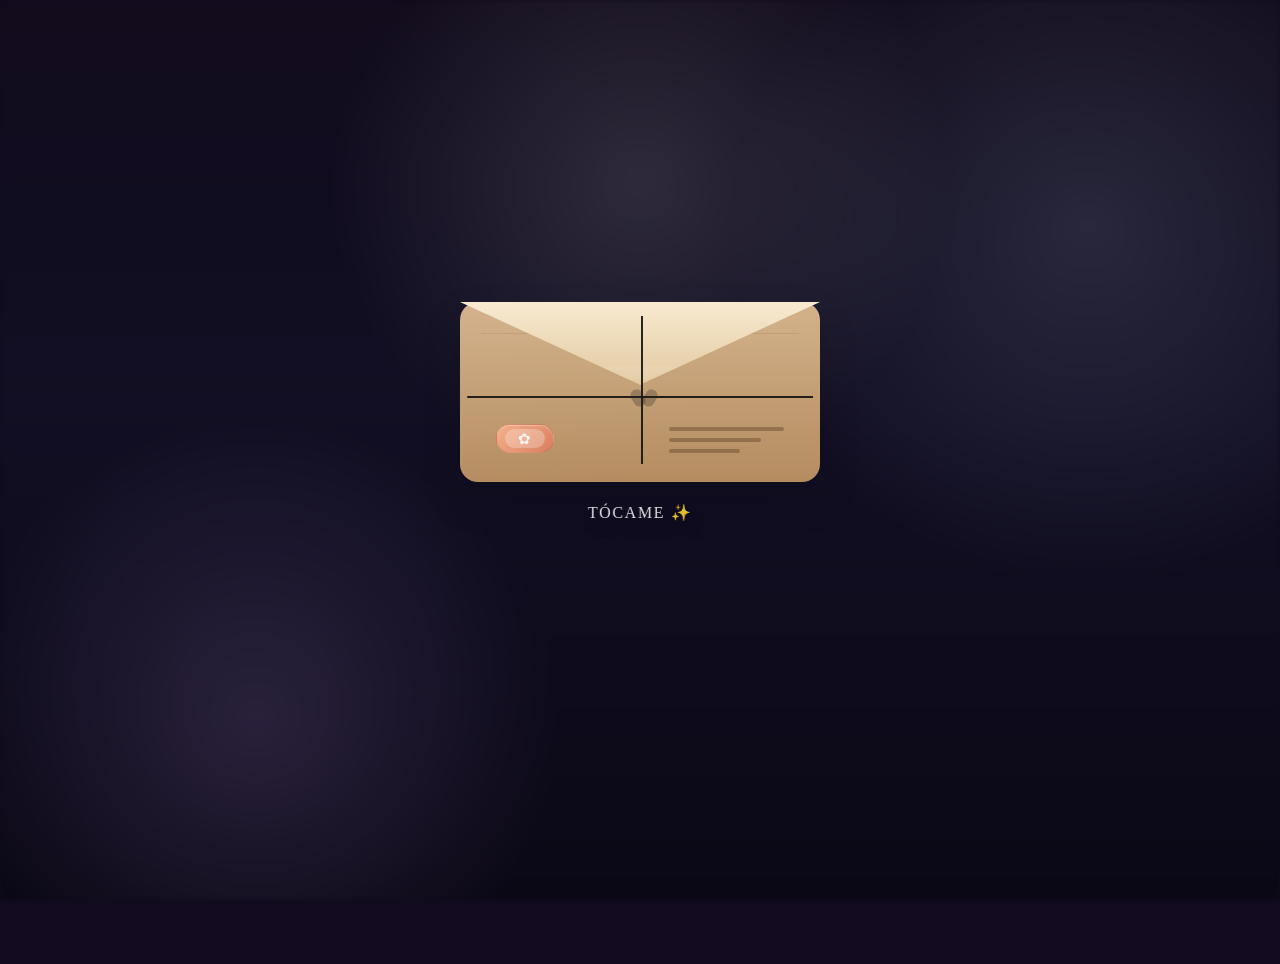
<file: index.html>
<!DOCTYPE html>
<html lang="es">
<head>
  <meta charset="UTF-8">
  <title>Dedicatoria Especial</title>
  <link rel="stylesheet" href="css/reset.css">
  <link rel="stylesheet" href="css/layout.css">
  <link rel="stylesheet" href="css/flowers.css">
  <link rel="stylesheet" href="css/hearts.css">
  <link rel="stylesheet" href="css/message.css">
</head>
<body class="scene">
  <div class="night"></div>

  <div class="audio-controls hidden" aria-hidden="true">
    <button class="play-button" id="playBtn" type="button" aria-label="Reproducir música">🔊</button>
  </div>

  <main class="scene-content">
    <section class="gift-stage">
      <div class="gift-box" id="giftBox" role="button" tabindex="0" aria-label="Tocar carta sorpresa">
        <div class="card-front"></div>
        <div class="card-flap"></div>
        <div class="card-stamp"></div>
        <div class="card-address">
          <span></span>
          <span></span>
          <span></span>
        </div>
        <div class="card-string card-string--horizontal"></div>
        <div class="card-string card-string--vertical"></div>
        <div class="card-bow"></div>
        <span class="gift-label">Tócame ✨</span>
      </div>
    </section>

    <div class="flowers hidden" aria-hidden="true">
      <div class="flower flower--1">
        <div class="flower__leafs flower__leafs--1">
          <div class="flower__leaf flower__leaf--1"></div>
          <div class="flower__leaf flower__leaf--2"></div>
          <div class="flower__leaf flower__leaf--3"></div>
          <div class="flower__leaf flower__leaf--4"></div>
          <div class="flower__white-circle"></div>

          <div class="flower__light flower__light--1"></div>
          <div class="flower__light flower__light--2"></div>
          <div class="flower__light flower__light--3"></div>
          <div class="flower__light flower__light--4"></div>
          <div class="flower__light flower__light--5"></div>
          <div class="flower__light flower__light--6"></div>
          <div class="flower__light flower__light--7"></div>
          <div class="flower__light flower__light--8"></div>
        </div>
        <div class="flower__line">
          <div class="flower__line__leaf flower__line__leaf--1"></div>
          <div class="flower__line__leaf flower__line__leaf--2"></div>
          <div class="flower__line__leaf flower__line__leaf--3"></div>
          <div class="flower__line__leaf flower__line__leaf--4"></div>
          <div class="flower__line__leaf flower__line__leaf--5"></div>
          <div class="flower__line__leaf flower__line__leaf--6"></div>
        </div>
      </div>

      <div class="flower flower--2">
        <div class="flower__leafs flower__leafs--2">
          <div class="flower__leaf flower__leaf--1"></div>
          <div class="flower__leaf flower__leaf--2"></div>
          <div class="flower__leaf flower__leaf--3"></div>
          <div class="flower__leaf flower__leaf--4"></div>
          <div class="flower__white-circle"></div>

          <div class="flower__light flower__light--1"></div>
          <div class="flower__light flower__light--2"></div>
          <div class="flower__light flower__light--3"></div>
          <div class="flower__light flower__light--4"></div>
          <div class="flower__light flower__light--5"></div>
          <div class="flower__light flower__light--6"></div>
          <div class="flower__light flower__light--7"></div>
          <div class="flower__light flower__light--8"></div>
        </div>
        <div class="flower__line">
          <div class="flower__line__leaf flower__line__leaf--1"></div>
          <div class="flower__line__leaf flower__line__leaf--2"></div>
          <div class="flower__line__leaf flower__line__leaf--3"></div>
          <div class="flower__line__leaf flower__line__leaf--4"></div>
        </div>
      </div>

      <div class="flower flower--3">
        <div class="flower__leafs flower__leafs--3">
          <div class="flower__leaf flower__leaf--1"></div>
          <div class="flower__leaf flower__leaf--2"></div>
          <div class="flower__leaf flower__leaf--3"></div>
          <div class="flower__leaf flower__leaf--4"></div>
          <div class="flower__white-circle"></div>

          <div class="flower__light flower__light--1"></div>
          <div class="flower__light flower__light--2"></div>
          <div class="flower__light flower__light--3"></div>
          <div class="flower__light flower__light--4"></div>
          <div class="flower__light flower__light--5"></div>
          <div class="flower__light flower__light--6"></div>
          <div class="flower__light flower__light--7"></div>
          <div class="flower__light flower__light--8"></div>
        </div>
        <div class="flower__line">
          <div class="flower__line__leaf flower__line__leaf--1"></div>
          <div class="flower__line__leaf flower__line__leaf--2"></div>
          <div class="flower__line__leaf flower__line__leaf--3"></div>
          <div class="flower__line__leaf flower__line__leaf--4"></div>
        </div>
      </div>

      <div class="flower flower--4">
        <div class="flower__leafs flower__leafs--3">
          <div class="flower__leaf flower__leaf--1"></div>
          <div class="flower__leaf flower__leaf--2"></div>
          <div class="flower__leaf flower__leaf--3"></div>
          <div class="flower__leaf flower__leaf--4"></div>
          <div class="flower__white-circle"></div>

          <div class="flower__light flower__light--1"></div>
          <div class="flower__light flower__light--2"></div>
          <div class="flower__light flower__light--3"></div>
          <div class="flower__light flower__light--4"></div>
          <div class="flower__light flower__light--5"></div>
          <div class="flower__light flower__light--6"></div>
          <div class="flower__light flower__light--7"></div>
          <div class="flower__light flower__light--8"></div>
        </div>
        <div class="flower__line">
          <div class="flower__line__leaf flower__line__leaf--1"></div>
          <div class="flower__line__leaf flower__line__leaf--2"></div>
          <div class="flower__line__leaf flower__line__leaf--3"></div>
          <div class="flower__line__leaf flower__line__leaf--4"></div>
        </div>
      </div>

      <div class="grow-ans" style="--d:1.2s">
        <div class="flower__g-long">
          <div class="flower__g-long__top"></div>
          <div class="flower__g-long__bottom"></div>
        </div>
      </div>

      <div class="growing-grass">
        <div class="flower__grass flower__grass--1">
          <div class="flower__grass--top"></div>
          <div class="flower__grass--bottom"></div>
          <div class="flower__grass__leaf flower__grass__leaf--1"></div>
          <div class="flower__grass__leaf flower__grass__leaf--2"></div>
          <div class="flower__grass__leaf flower__grass__leaf--3"></div>
          <div class="flower__grass__leaf flower__grass__leaf--4"></div>
          <div class="flower__grass__leaf flower__grass__leaf--5"></div>
          <div class="flower__grass__leaf flower__grass__leaf--6"></div>
          <div class="flower__grass__leaf flower__grass__leaf--7"></div>
          <div class="flower__grass__leaf flower__grass__leaf--8"></div>
          <div class="flower__grass__overlay"></div>
        </div>
      </div>

      <div class="growing-grass">
        <div class="flower__grass flower__grass--2">
          <div class="flower__grass--top"></div>
          <div class="flower__grass--bottom"></div>
          <div class="flower__grass__leaf flower__grass__leaf--1"></div>
          <div class="flower__grass__leaf flower__grass__leaf--2"></div>
          <div class="flower__grass__leaf flower__grass__leaf--3"></div>
          <div class="flower__grass__leaf flower__grass__leaf--4"></div>
          <div class="flower__grass__leaf flower__grass__leaf--5"></div>
          <div class="flower__grass__leaf flower__grass__leaf--6"></div>
          <div class="flower__grass__leaf flower__grass__leaf--7"></div>
          <div class="flower__grass__leaf flower__grass__leaf--8"></div>
          <div class="flower__grass__overlay"></div>
        </div>
      </div>
    </div>

    <div class="bubbles hidden" aria-hidden="true">
      <div class="bubble"><svg class="star" viewBox="0 0 32 32"><title>star22</title><path d="M16 2.5 L20.9 11.4 L30.5 12.7 L23 19.3 L24.8 29.5 L16 24.1 L7.2 29.5 L9 19.3 L1.5 12.7 L11.1 11.4 Z"></path></svg></div>
      <div class="bubble"><svg class="star" viewBox="0 0 32 32"><title>star22</title><path d="M16 2.5 L20.9 11.4 L30.5 12.7 L23 19.3 L24.8 29.5 L16 24.1 L7.2 29.5 L9 19.3 L1.5 12.7 L11.1 11.4 Z"></path></svg></div>
      <div class="bubble"><svg class="star" viewBox="0 0 32 32"><title>star22</title><path d="M16 2.5 L20.9 11.4 L30.5 12.7 L23 19.3 L24.8 29.5 L16 24.1 L7.2 29.5 L9 19.3 L1.5 12.7 L11.1 11.4 Z"></path></svg></div>
      <div class="bubble"><svg class="star" viewBox="0 0 32 32"><title>star22</title><path d="M16 2.5 L20.9 11.4 L30.5 12.7 L23 19.3 L24.8 29.5 L16 24.1 L7.2 29.5 L9 19.3 L1.5 12.7 L11.1 11.4 Z"></path></svg></div>
      <div class="bubble"><svg class="star" viewBox="0 0 32 32"><title>star22</title><path d="M16 2.5 L20.9 11.4 L30.5 12.7 L23 19.3 L24.8 29.5 L16 24.1 L7.2 29.5 L9 19.3 L1.5 12.7 L11.1 11.4 Z"></path></svg></div>
      <div class="bubble"><svg class="star" viewBox="0 0 32 32"><title>star22</title><path d="M16 2.5 L20.9 11.4 L30.5 12.7 L23 19.3 L24.8 29.5 L16 24.1 L7.2 29.5 L9 19.3 L1.5 12.7 L11.1 11.4 Z"></path></svg></div>
      <div class="bubble"><svg class="star" viewBox="0 0 32 32"><title>star22</title><path d="M16 2.5 L20.9 11.4 L30.5 12.7 L23 19.3 L24.8 29.5 L16 24.1 L7.2 29.5 L9 19.3 L1.5 12.7 L11.1 11.4 Z"></path></svg></div>
      <div class="bubble"><svg class="star" viewBox="0 0 32 32"><title>star22</title><path d="M16 2.5 L20.9 11.4 L30.5 12.7 L23 19.3 L24.8 29.5 L16 24.1 L7.2 29.5 L9 19.3 L1.5 12.7 L11.1 11.4 Z"></path></svg></div>
      <div class="bubble"><svg class="star" viewBox="0 0 32 32"><title>star22</title><path d="M16 2.5 L20.9 11.4 L30.5 12.7 L23 19.3 L24.8 29.5 L16 24.1 L7.2 29.5 L9 19.3 L1.5 12.7 L11.1 11.4 Z"></path></svg></div>
      <div class="bubble"><svg class="star" viewBox="0 0 32 32"><title>star22</title><path d="M16 2.5 L20.9 11.4 L30.5 12.7 L23 19.3 L24.8 29.5 L16 24.1 L7.2 29.5 L9 19.3 L1.5 12.7 L11.1 11.4 Z"></path></svg></div>
    </div>
  </main>

  <div class="message-container hidden">
    <div class="message-box">
      <div class="message-text">
        <div id="paragraph1" class="paragraph"></div>
        <div id="paragraph2" class="paragraph"></div>
        <div id="paragraph3" class="paragraph"></div>
        <div id="paragraph4" class="paragraph"></div>
        <div id="paragraph5" class="paragraph"></div>
      </div>
    </div>
  </div>

  <script src="config/config.js"></script>
  <script src="js/flowers.js"></script>
  <script src="js/message.js"></script>
  <script src="js/audio.js"></script>
  <script src="js/animations.js"></script>
  <script src="js/app.js"></script>
</body>
</html>
</file>
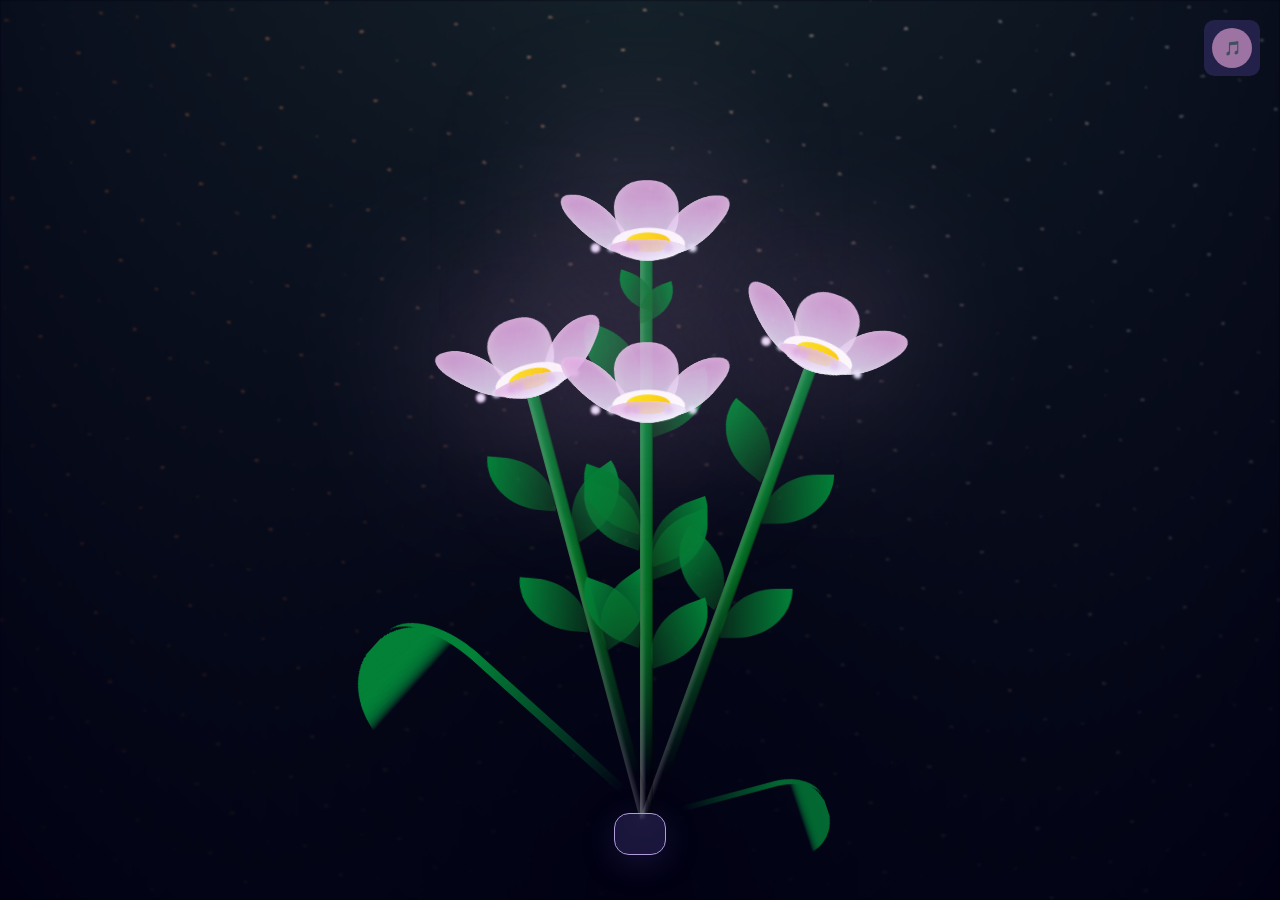
<file: Maestra.html>
<!DOCTYPE html>
<html lang="es">
<head>
  <meta charset="UTF-8">
  <title>Dedicatoria Especial - Flores y Corazones</title>
  <style>
    *,
    *::after,
    *::before {
      padding: 0;
      margin: 0;
      box-sizing: border-box;
    }

    :root {
      --dark-color: #010113;
      --lavender: #E6E6FA;
      --light-purple: #DDA0DD;
      --deep-purple: #483D8B;
    }

    body {
      display: flex;
      align-items: flex-end;
      justify-content: center;
      min-height: 100vh;
      background-color: var(--dark-color);
      overflow: hidden;
      perspective: 1000px;
      font-family: 'Georgia', serif;
    }

    .night {
      position: fixed;
      left: 50%;
      top: 0;
      transform: translateX(-50%);
      width: 100%;
      height: 100%;
      filter: blur(0.1vmin);
      background-image: radial-gradient(
          ellipse at top,
          transparent 0%,
          var(--dark-color)
        ),
        radial-gradient(
          ellipse at bottom,
          var(--dark-color),
          rgba(145, 233, 255, 0.2)
        ),
        repeating-linear-gradient(
          220deg,
          rgb(0, 0, 0) 0px,
          rgb(0, 0, 0) 19px,
          transparent 19px,
          transparent 22px
        ),
        repeating-linear-gradient(
          189deg,
          rgb(0, 0, 0) 0px,
          rgb(0, 0, 0) 19px,
          transparent 19px,
          transparent 22px
        ),
        repeating-linear-gradient(
          148deg,
          rgb(0, 0, 0) 0px,
          rgb(0, 0, 0) 19px,
          transparent 19px,
          transparent 22px
        ),
        linear-gradient(90deg, rgb(255, 94, 0), rgb(240, 240, 240));
    }

    .flowers {
      position: relative;
      transform: scale(0.9);
    }

    .flower {
      position: absolute;
      bottom: 10vmin;
      transform-origin: bottom center;
      z-index: 10;
      --fl-speed: 0.8s;
    }

    .flower--1 {
      animation: moving-flower-1 4s linear infinite;
    }

    .flower--1 .flower__line {
      height: 70vmin;
      animation-delay: 0.3s;
    }

    .flower--1 .flower__line__leaf--1 {
      animation: blooming-leaf-right var(--fl-speed) 1.6s backwards;
    }

    .flower--1 .flower__line__leaf--2 {
      animation: blooming-leaf-right var(--fl-speed) 1.4s backwards;
    }

    .flower--1 .flower__line__leaf--3 {
      animation: blooming-leaf-left var(--fl-speed) 1.2s backwards;
    }

    .flower--1 .flower__line__leaf--4 {
      animation: blooming-leaf-left var(--fl-speed) 1s backwards;
    }

    .flower--1 .flower__line__leaf--5 {
      animation: blooming-leaf-right var(--fl-speed) 1.8s backwards;
    }

    .flower--1 .flower__line__leaf--6 {
      animation: blooming-leaf-left var(--fl-speed) 2s backwards;
    }

    .flower--2 {
      left: 50%;
      transform: rotate(20deg);
      animation: moving-flower-2 4s linear infinite;
    }

    .flower--2 .flower__line {
      height: 60vmin;
      animation-delay: 0.6s;
    }

    .flower--2 .flower__line__leaf--1 {
      animation: blooming-leaf-right var(--fl-speed) 1.9s backwards;
    }

    .flower--2 .flower__line__leaf--2 {
      animation: blooming-leaf-right var(--fl-speed) 1.7s backwards;
    }

    .flower--2 .flower__line__leaf--3 {
      animation: blooming-leaf-left var(--fl-speed) 1.5s backwards;
    }

    .flower--2 .flower__line__leaf--4 {
      animation: blooming-leaf-left var(--fl-speed) 1.3s backwards;
    }

    .flower--3 {
      left: 50%;
      transform: rotate(-15deg);
      animation: moving-flower-3 4s linear infinite;
    }

    .flower--3 .flower__line {
      animation-delay: 0.9s;
    }

    .flower--3 .flower__line__leaf--1 {
      animation: blooming-leaf-right var(--fl-speed) 2.5s backwards;
    }

    .flower--3 .flower__line__leaf--2 {
      animation: blooming-leaf-right var(--fl-speed) 2.3s backwards;
    }

    .flower--3 .flower__line__leaf--3 {
      animation: blooming-leaf-left var(--fl-speed) 2.1s backwards;
    }

    .flower--3 .flower__line__leaf--4 {
      animation: blooming-leaf-left var(--fl-speed) 1.9s backwards;
    }

    .flower--4 {
      animation: moving-flower-1 4s linear infinite;
    }

    .flower--4 .flower__line {
      height: 50vmin;
      animation-delay: 1.2s;
    }

    .flower__leafs {
      position: relative;
      animation: blooming-flower 2s backwards;
    }

    .flower__leafs--1 {
      animation-delay: 1.1s;
    }

    .flower__leafs--2 {
      animation-delay: 1.4s;
    }

    .flower__leafs--3 {
      animation-delay: 1.7s;
    }

    .flower__leafs::after {
      content: "";
      position: absolute;
      left: 0;
      top: 0;
      transform: translate(-50%, -100%);
      width: 8vmin;
      height: 8vmin;
      background-color: var(--light-purple);
      filter: blur(10vmin);
    }

    .flower__leaf {
      position: absolute;
      bottom: 0;
      left: 50%;
      width: 8vmin;
      height: 11vmin;
      border-radius: 51% 49% 47% 53%/44% 45% 55% 69%;
      background-color: var(--lavender);
      background-image: linear-gradient(to top, var(--lavender), var(--light-purple));
      transform-origin: bottom center;
      opacity: 0.9;
      box-shadow: inset 0 0 2vmin rgba(255, 255, 255, 0.5);
    }

    .flower__leaf--1 {
      transform: translate(-10%, 1%) rotateY(40deg) rotateX(-50deg);
    }

    .flower__leaf--2 {
      transform: translate(-50%, -4%) rotateX(40deg);
    }

    .flower__leaf--3 {
      transform: translate(-90%, 0%) rotateY(45deg) rotateX(50deg);
    }

    .flower__leaf--4 {
      width: 8vmin;
      height: 8vmin;
      transform-origin: bottom left;
      border-radius: 4vmin 10vmin 4vmin 4vmin;
      transform: translate(0%, 18%) rotateX(70deg) rotate(-43deg);
      background-image: linear-gradient(to top, var(--lavender), var(--light-purple));
      z-index: 1;
      opacity: 0.8;
    }

    .flower__white-circle {
      position: absolute;
      left: -3.5vmin;
      top: -3vmin;
      width: 9vmin;
      height: 4vmin;
      border-radius: 50%;
      background-color: #fff;
    }

    .flower__white-circle::after {
      content: "";
      position: absolute;
      left: 50%;
      top: 45%;
      transform: translate(-50%, -50%);
      width: 60%;
      height: 60%;
      border-radius: inherit;
      background-image: linear-gradient(90deg, rgb(255, 235, 18), rgb(255, 206, 0));
    }

    .flower__line {
      height: 55vmin;
      width: 1.5vmin;
      background-image: linear-gradient(
          to left,
          rgba(0, 0, 0, 0.2),
          transparent,
          rgba(255, 255, 255, 0.2)
        ),
        linear-gradient(to top, transparent 10%, #056d24, #028137);
      box-shadow: inset 0 0 2px rgba(0, 0, 0, 0.5);
      animation: grow-flower-tree 4s backwards;
    }

    .flower__line__leaf {
      --w: 7vmin;
      --h: calc(var(--w) + 2vmin);
      position: absolute;
      top: 20%;
      left: 90%;
      width: var(--w);
      height: var(--h);
      border-top-right-radius: var(--h);
      border-bottom-left-radius: var(--h);
      background-image: linear-gradient(to top, rgba(12, 94, 32, 0.4), #028137);
    }

    .flower__line__leaf--1 {
      transform: rotate(70deg) rotateY(30deg);
    }

    .flower__line__leaf--2 {
      top: 45%;
      transform: rotate(70deg) rotateY(30deg);
    }

    .flower__line__leaf--3,
    .flower__line__leaf--4,
    .flower__line__leaf--6 {
      border-top-right-radius: 0;
      border-bottom-left-radius: 0;
      border-top-left-radius: var(--h);
      border-bottom-right-radius: var(--h);
      left: -460%;
      top: 12%;
      transform: rotate(-70deg) rotateY(30deg);
    }

    .flower__line__leaf--4 {
      top: 40%;
    }

    .flower__line__leaf--5 {
      top: 0;
      transform-origin: left;
      transform: rotate(70deg) rotateY(30deg) scale(0.6);
    }

    .flower__line__leaf--6 {
      top: -2%;
      left: -450%;
      transform-origin: right;
      transform: rotate(-70deg) rotateY(30deg) scale(0.6);
    }

    .flower__light {
      position: absolute;
      bottom: 0vmin;
      width: 1vmin;
      height: 1vmin;
      background-color: var(--light-purple);
      border-radius: 50%;
      filter: blur(0.2vmin);
      animation: light-ans 4s linear infinite backwards;
    }

    .flower__light:nth-child(odd) {
      background-color: var(--lavender);
    }

    .flower__light--1 {
      left: -2vmin;
      animation-delay: 1s;
    }

    .flower__light--2 {
      left: 3vmin;
      animation-delay: 0.5s;
    }

    .flower__light--3 {
      left: -6vmin;
      animation-delay: 0.3s;
    }

    .flower__light--4 {
      left: 6vmin;
      animation-delay: 0.9s;
    }

    .flower__light--5 {
      left: -1vmin;
      animation-delay: 1.5s;
    }

    .flower__light--6 {
      left: -4vmin;
      animation-delay: 3s;
    }

    .flower__light--7 {
      left: 3vmin;
      animation-delay: 2s;
    }

    .flower__light--8 {
      left: -6vmin;
      animation-delay: 3.5s;
    }

    .flower__grass {
      --c: #028137;
      --line-w: 1.5vmin;
      position: absolute;
      bottom: 12vmin;
      left: -7vmin;
      display: flex;
      flex-direction: column;
      align-items: flex-end;
      z-index: 20;
      transform-origin: bottom center;
      transform: rotate(-48deg) rotateY(40deg);
    }

    .flower__grass--1 {
      animation: moving-grass 2s linear infinite;
    }

    .flower__grass--2 {
      left: 2vmin;
      bottom: 10vmin;
      transform: scale(0.5) rotate(75deg) rotateX(10deg) rotateY(-200deg);
      opacity: 0.8;
      z-index: 0;
      animation: moving-grass--2 1.5s linear infinite;
    }

    .flower__grass--top {
      width: 7vmin;
      height: 10vmin;
      border-top-right-radius: 100%;
      border-right: var(--line-w) solid var(--c);
      transform-origin: bottom center;
      transform: rotate(-2deg);
    }

    .flower__grass--bottom {
      margin-top: -2px;
      width: var(--line-w);
      height: 25vmin;
      background-image: linear-gradient(to top, transparent, var(--c));
    }

    .flower__grass__leaf {
      --size: 10vmin;
      position: absolute;
      width: calc(var(--size) * 2.1);
      height: var(--size);
      border-top-left-radius: var(--size);
      border-top-right-radius: var(--size);
      background-image: linear-gradient(
        to top,
        transparent,
        transparent 30%,
        var(--c)
      );
      z-index: 100;
    }

    .grow-ans {
      animation: grow-ans 2s var(--d) backwards;
    }

    .growing-grass {
      animation: growing-grass-ans 1s 2s backwards;
    }

    .long-g {
      position: absolute;
      bottom: 25vmin;
      left: -42vmin;
      transform-origin: bottom left;
    }

    .long-g .leaf {
      --w: 15vmin;
      --h: 40vmin;
      --c: #1aaa15;
      position: absolute;
      bottom: 0;
      width: var(--w);
      height: var(--h);
      border-top-left-radius: 100%;
      border-left: 2vmin solid var(--c);
      mask-image: linear-gradient(
        to top,
        transparent 20%,
        var(--dark-color)
      );
      transform-origin: bottom center;
    }

    .bubbles {
      position: absolute;
      top: 0;
      left: 0;
      height: 100%;
      width: 100%;
      pointer-events: none;
    }

    .bubble {
      position: absolute;
      z-index: 200;
      border-radius: 50%;
    }

    .bubble:nth-child(1) {
      top: 8%;
      left: 60%;
      height: 11vmin;
      width: 11vmin;
      animation: love-burst 3s infinite 0s;
      box-shadow: inset 0 0 0 5.5vmin transparent;
      transform: translate(0, 0.05em) scale(0);
      transform-origin: center bottom;
    }

    .bubble:nth-child(2) {
      top: 83%;
      left: 14%;
      height: 20vmin;
      width: 20vmin;
      animation: love-burst 3s infinite 0.15s;
      box-shadow: inset 0 0 0 10vmin transparent;
      transform: translate(0, 0.75em) scale(0);
      transform-origin: center bottom;
    }

    .bubble:nth-child(3) {
      top: 25%;
      left: 49%;
      height: 4vmin;
      width: 4vmin;
      animation: love-burst 3s infinite 0.3s;
      box-shadow: inset 0 0 0 2vmin transparent;
      transform: translate(0, 0.5em) scale(0);
      transform-origin: center bottom;
    }

    .bubble:nth-child(4) {
      top: 63%;
      left: 93%;
      height: 3vmin;
      width: 3vmin;
      animation: love-burst 3s infinite 0.45s;
      box-shadow: inset 0 0 0 1.5vmin transparent;
      transform: translate(0, 0.35em) scale(0);
      transform-origin: center bottom;
    }

    .bubble:nth-child(5) {
      top: 7%;
      left: 56%;
      height: 18vmin;
      width: 18vmin;
      animation: love-burst 3s infinite 0.6s;
      box-shadow: inset 0 0 0 9vmin transparent;
      transform: translate(0, 0.3em) scale(0);
      transform-origin: center bottom;
    }

    .bubble:nth-child(6) {
      top: 10%;
      left: 68%;
      height: 5vmin;
      width: 5vmin;
      animation: love-burst 3s infinite 0.75s;
      box-shadow: inset 0 0 0 2.5vmin transparent;
      transform: translate(0, 1.1em) scale(0);
      transform-origin: center bottom;
    }

    .bubble:nth-child(7) {
      top: 68%;
      left: 1%;
      height: 5vmin;
      width: 5vmin;
      animation: love-burst 3s infinite 0.9s;
      box-shadow: inset 0 0 0 2.5vmin transparent;
      transform: translate(0, 0.15em) scale(0);
      transform-origin: center bottom;
    }

    .bubble:nth-child(8) {
      top: 61%;
      left: 51%;
      height: 11vmin;
      width: 11vmin;
      animation: love-burst 3s infinite 1.05s;
      box-shadow: inset 0 0 0 5.5vmin transparent;
      transform: translate(0, 1.05em) scale(0);
      transform-origin: center bottom;
    }

    .bubble:nth-child(9) {
      top: 24%;
      left: 45%;
      height: 11vmin;
      width: 11vmin;
      animation: love-burst 3s infinite 1.2s;
      box-shadow: inset 0 0 0 5.5vmin transparent;
      transform: translate(0, 1em) scale(0);
      transform-origin: center bottom;
    }

    .bubble:nth-child(10) {
      top: 13%;
      left: 10%;
      height: 19vmin;
      width: 19vmin;
      animation: love-burst 3s infinite 1.35s;
      box-shadow: inset 0 0 0 9.5vmin transparent;
      transform: translate(0, 1em) scale(0);
      transform-origin: center bottom;
    }

    .heart {
      fill: transparent;
      opacity: 0;
    }

    .bubble:nth-child(1) .heart {
      animation: love 3s forwards infinite 0s;
      transform: scale(0.5) rotate(-4deg);
    }

    .bubble:nth-child(2) .heart {
      animation: love 3s forwards infinite 0.15s;
      transform: scale(0.5) rotate(22deg);
    }

    .bubble:nth-child(3) .heart {
      animation: love 3s forwards infinite 0.3s;
      transform: scale(0.5) rotate(-5deg);
    }

    .bubble:nth-child(4) .heart {
      animation: love 3s forwards infinite 0.45s;
      transform: scale(0.5) rotate(50deg);
    }

    .bubble:nth-child(5) .heart {
      animation: love 3s forwards infinite 0.6s;
      transform: scale(0.5) rotate(-29deg);
    }

    .bubble:nth-child(6) .heart {
      animation: love 3s forwards infinite 0.75s;
      transform: scale(0.5) rotate(35deg);
    }

    .bubble:nth-child(7) .heart {
      animation: love 3s forwards infinite 0.9s;
      transform: scale(0.5) rotate(-5deg);
    }

    .bubble:nth-child(8) .heart {
      animation: love 3s forwards infinite 1.05s;
      transform: scale(0.5) rotate(40deg);
    }

    .bubble:nth-child(9) .heart {
      animation: love 3s forwards infinite 1.2s;
      transform: scale(0.5) rotate(-35deg);
    }

    .bubble:nth-child(10) .heart {
      animation: love 3s forwards infinite 1.35s;
      transform: scale(0.5) rotate(28deg);
    }

    /* Mensaje personalizado */
    .message-container {
      position: fixed;
      bottom: 5vh;
      left: 50%;
      transform: translateX(-50%);
      max-width: 80vw;
      z-index: 1000;
      opacity: 0;
      animation: fadeInContainer 1s 8s forwards;
    }

    .message-box {
      background: rgba(72, 61, 139, 0.35);
      border: 1px solid #B19CD9;
      border-radius: 15px;
      padding: 20px 25px;
      box-shadow: 0 8px 32px rgba(72, 61, 139, 0.3);
      backdrop-filter: blur(10px);
    }

    .message-text {
      color: #F8F1FF;
      font-size: 1.1rem;
      line-height: 1.6;
      text-align: center;
      text-shadow: 0 2px 4px rgba(0, 0, 0, 0.5);
    }

    .paragraph {
      transition: opacity 0.5s ease;
      margin-bottom: 0;
    }

    .typewriter {
      overflow: hidden;
      white-space: nowrap;
      animation: typing 0s steps(0) forwards;
    }

    .highlight {
      color: #DDA0DD;
      font-weight: bold;
      text-shadow: 0 0 10px rgba(221, 160, 221, 0.5);
    }

    .audio-controls {
      position: fixed;
      top: 20px;
      right: 20px;
      z-index: 1001;
      background: rgba(72, 61, 139, 0.6);
      border-radius: 10px;
      padding: 8px;
      backdrop-filter: blur(10px);
      opacity: 0.7;
      transition: opacity 0.3s ease;
    }

    .audio-controls:hover {
      opacity: 1;
    }

    .play-button {
      background: var(--light-purple);
      border: none;
      border-radius: 50%;
      width: 40px;
      height: 40px;
      color: white;
      font-size: 14px;
      cursor: pointer;
      transition: all 0.3s ease;
    }

    .play-button:hover {
      background: var(--lavender);
      transform: scale(1.1);
    }

    /* Animaciones */
    @keyframes fadeInContainer {
      0% {
        opacity: 0;
        transform: translateX(-50%) translateY(30px);
      }
      100% {
        opacity: 1;
        transform: translateX(-50%) translateY(0);
      }
    }

    @keyframes typing {
      from {
        width: 0;
      }
      to {
        width: 100%;
      }
    }

    @keyframes blink {
      0%, 50% {
        border-color: transparent;
      }
      51%, 100% {
        border-color: #DDA0DD;
      }
    }

    @keyframes moving-flower-1 {
      0%, 100% { transform: rotate(2deg); }
      50% { transform: rotate(-2deg); }
    }

    @keyframes moving-flower-2 {
      0%, 100% { transform: rotate(18deg); }
      50% { transform: rotate(14deg); }
    }

    @keyframes moving-flower-3 {
      0%, 100% { transform: rotate(-18deg); }
      50% { transform: rotate(-20deg) rotateY(-10deg); }
    }

    @keyframes blooming-leaf-right {
      0% {
        transform-origin: left;
        transform: rotate(70deg) rotateY(30deg) scale(0);
      }
    }

    @keyframes blooming-leaf-left {
      0% {
        transform-origin: right;
        transform: rotate(-70deg) rotateY(30deg) scale(0);
      }
    }

    @keyframes grow-flower-tree {
      0% {
        height: 0;
        border-radius: 1vmin;
      }
    }

    @keyframes blooming-flower {
      0% { transform: scale(0); }
    }

    @keyframes moving-grass {
      0%, 100% { transform: rotate(-48deg) rotateY(40deg); }
      50% { transform: rotate(-50deg) rotateY(40deg); }
    }

    @keyframes moving-grass--2 {
      0%, 100% { transform: scale(0.5) rotate(75deg) rotateX(10deg) rotateY(-200deg); }
      50% { transform: scale(0.5) rotate(79deg) rotateX(10deg) rotateY(-200deg); }
    }

    @keyframes growing-grass-ans {
      0% { transform: scale(0); }
    }

    @keyframes grow-ans {
      0% {
        transform: scale(0);
        opacity: 0;
      }
    }

    @keyframes light-ans {
      0% {
        opacity: 0;
        transform: translateY(0vmin);
      }
      25% {
        opacity: 1;
        transform: translateY(-5vmin) translateX(-2vmin);
      }
      50% {
        opacity: 1;
        transform: translateY(-15vmin) translateX(2vmin);
        filter: blur(0.2vmin);
      }
      75% {
        transform: translateY(-20vmin) translateX(-2vmin);
        filter: blur(0.2vmin);
      }
      100% {
        transform: translateY(-30vmin);
        opacity: 0;
        filter: blur(1vmin);
      }
    }

    @keyframes love-burst {
      50%, 100% {
        box-shadow: inset 0 0 0 0 rgb(221, 160, 221);
        transform: translate(0, 0) scale(1);
      }
    }

    @keyframes love {
      50% {
        fill: rgb(221, 160, 221);
        opacity: 1;
      }
    }

    .container * {
      animation-play-state: paused !important;
    }
  </style>
</head>
<body class="container">
  <div class="night"></div>
  
  <div class="audio-controls">
    <button class="play-button" onclick="toggleMusic()" id="playBtn">🎵</button>
    <audio id="backgroundMusic" loop autoplay>
      <source src="videoplayback.m4a" type="audio/mp4">
      Tu navegador no soporta el elemento de audio.
    </audio>
  </div>

  <div class="flowers">
    <div class="flower flower--1">
      <div class="flower__leafs flower__leafs--1">
        <div class="flower__leaf flower__leaf--1"></div>
        <div class="flower__leaf flower__leaf--2"></div>
        <div class="flower__leaf flower__leaf--3"></div>
        <div class="flower__leaf flower__leaf--4"></div>
        <div class="flower__white-circle"></div>

        <div class="flower__light flower__light--1"></div>
        <div class="flower__light flower__light--2"></div>
        <div class="flower__light flower__light--3"></div>
        <div class="flower__light flower__light--4"></div>
        <div class="flower__light flower__light--5"></div>
        <div class="flower__light flower__light--6"></div>
        <div class="flower__light flower__light--7"></div>
        <div class="flower__light flower__light--8"></div>
      </div>
      <div class="flower__line">
        <div class="flower__line__leaf flower__line__leaf--1"></div>
        <div class="flower__line__leaf flower__line__leaf--2"></div>
        <div class="flower__line__leaf flower__line__leaf--3"></div>
        <div class="flower__line__leaf flower__line__leaf--4"></div>
        <div class="flower__line__leaf flower__line__leaf--5"></div>
        <div class="flower__line__leaf flower__line__leaf--6"></div>
      </div>
    </div>

    <div class="flower flower--2">
      <div class="flower__leafs flower__leafs--2">
        <div class="flower__leaf flower__leaf--1"></div>
        <div class="flower__leaf flower__leaf--2"></div>
        <div class="flower__leaf flower__leaf--3"></div>
        <div class="flower__leaf flower__leaf--4"></div>
        <div class="flower__white-circle"></div>

        <div class="flower__light flower__light--1"></div>
        <div class="flower__light flower__light--2"></div>
        <div class="flower__light flower__light--3"></div>
        <div class="flower__light flower__light--4"></div>
        <div class="flower__light flower__light--5"></div>
        <div class="flower__light flower__light--6"></div>
        <div class="flower__light flower__light--7"></div>
        <div class="flower__light flower__light--8"></div>
      </div>
      <div class="flower__line">
        <div class="flower__line__leaf flower__line__leaf--1"></div>
        <div class="flower__line__leaf flower__line__leaf--2"></div>
        <div class="flower__line__leaf flower__line__leaf--3"></div>
        <div class="flower__line__leaf flower__line__leaf--4"></div>
      </div>
    </div>

    <div class="flower flower--3">
      <div class="flower__leafs flower__leafs--3">
        <div class="flower__leaf flower__leaf--1"></div>
        <div class="flower__leaf flower__leaf--2"></div>
        <div class="flower__leaf flower__leaf--3"></div>
        <div class="flower__leaf flower__leaf--4"></div>
        <div class="flower__white-circle"></div>

        <div class="flower__light flower__light--1"></div>
        <div class="flower__light flower__light--2"></div>
        <div class="flower__light flower__light--3"></div>
        <div class="flower__light flower__light--4"></div>
        <div class="flower__light flower__light--5"></div>
        <div class="flower__light flower__light--6"></div>
        <div class="flower__light flower__light--7"></div>
        <div class="flower__light flower__light--8"></div>
      </div>
      <div class="flower__line">
        <div class="flower__line__leaf flower__line__leaf--1"></div>
        <div class="flower__line__leaf flower__line__leaf--2"></div>
        <div class="flower__line__leaf flower__line__leaf--3"></div>
        <div class="flower__line__leaf flower__line__leaf--4"></div>
      </div>
    </div>

    <div class="flower flower--4">
      <div class="flower__leafs flower__leafs--3">
        <div class="flower__leaf flower__leaf--1"></div>
        <div class="flower__leaf flower__leaf--2"></div>
        <div class="flower__leaf flower__leaf--3"></div>
        <div class="flower__leaf flower__leaf--4"></div>
        <div class="flower__white-circle"></div>

        <div class="flower__light flower__light--1"></div>
        <div class="flower__light flower__light--2"></div>
        <div class="flower__light flower__light--3"></div>
        <div class="flower__light flower__light--4"></div>
        <div class="flower__light flower__light--5"></div>
        <div class="flower__light flower__light--6"></div>
        <div class="flower__light flower__light--7"></div>
        <div class="flower__light flower__light--8"></div>
      </div>
      <div class="flower__line">
        <div class="flower__line__leaf flower__line__leaf--1"></div>
        <div class="flower__line__leaf flower__line__leaf--2"></div>
        <div class="flower__line__leaf flower__line__leaf--3"></div>
        <div class="flower__line__leaf flower__line__leaf--4"></div>
      </div>
    </div>

    <div class="grow-ans" style="--d:1.2s">
      <div class="flower__g-long">
        <div class="flower__g-long__top"></div>
        <div class="flower__g-long__bottom"></div>
      </div>
    </div>

    <div class="growing-grass">
      <div class="flower__grass flower__grass--1">
        <div class="flower__grass--top"></div>
        <div class="flower__grass--bottom"></div>
        <div class="flower__grass__leaf flower__grass__leaf--1"></div>
        <div class="flower__grass__leaf flower__grass__leaf--2"></div>
        <div class="flower__grass__leaf flower__grass__leaf--3"></div>
        <div class="flower__grass__leaf flower__grass__leaf--4"></div>
        <div class="flower__grass__leaf flower__grass__leaf--5"></div>
        <div class="flower__grass__leaf flower__grass__leaf--6"></div>
        <div class="flower__grass__leaf flower__grass__leaf--7"></div>
        <div class="flower__grass__leaf flower__grass__leaf--8"></div>
        <div class="flower__grass__overlay"></div>
      </div>
    </div>

    <div class="growing-grass">
      <div class="flower__grass flower__grass--2">
        <div class="flower__grass--top"></div>
        <div class="flower__grass--bottom"></div>
        <div class="flower__grass__leaf flower__grass__leaf--1"></div>
        <div class="flower__grass__leaf flower__grass__leaf--2"></div>
        <div class="flower__grass__leaf flower__grass__leaf--3"></div>
        <div class="flower__grass__leaf flower__grass__leaf--4"></div>
        <div class="flower__grass__leaf flower__grass__leaf--5"></div>
        <div class="flower__grass__leaf flower__grass__leaf--6"></div>
        <div class="flower__grass__leaf flower__grass__leaf--7"></div>
        <div class="flower__grass__leaf flower__grass__leaf--8"></div>
        <div class="flower__grass__overlay"></div>
      </div>
    </div>
  </div>

  <div class="bubbles">
    <div class="bubble">
      <svg class="heart" viewBox="0 0 32 32">
        <title>heart22</title>
        <path d="M23.6 2c-3.363 0-6.258 2.736-7.599 5.594-1.342-2.858-4.237-5.594-7.601-5.594-4.637 0-8.4 3.764-8.4 8.401 0 9.433 9.516 11.906 16.001 21.232 6.13-9.268 15.999-12.1 15.999-21.232 0-4.637-3.763-8.401-8.4-8.401z"></path>
      </svg>
    </div>
    <div class="bubble">
      <svg class="heart" viewBox="0 0 32 32">
        <title>heart22</title>
        <path d="M23.6 2c-3.363 0-6.258 2.736-7.599 5.594-1.342-2.858-4.237-5.594-7.601-5.594-4.637 0-8.4 3.764-8.4 8.401 0 9.433 9.516 11.906 16.001 21.232 6.13-9.268 15.999-12.1 15.999-21.232 0-4.637-3.763-8.401-8.4-8.401z"></path>
      </svg>
    </div>
    <div class="bubble">
      <svg class="heart" viewBox="0 0 32 32">
        <title>heart22</title>
        <path d="M23.6 2c-3.363 0-6.258 2.736-7.599 5.594-1.342-2.858-4.237-5.594-7.601-5.594-4.637 0-8.4 3.764-8.4 8.401 0 9.433 9.516 11.906 16.001 21.232 6.13-9.268 15.999-12.1 15.999-21.232 0-4.637-3.763-8.401-8.4-8.401z"></path>
      </svg>
    </div>
    <div class="bubble">
      <svg class="heart" viewBox="0 0 32 32">
        <title>heart22</title>
        <path d="M23.6 2c-3.363 0-6.258 2.736-7.599 5.594-1.342-2.858-4.237-5.594-7.601-5.594-4.637 0-8.4 3.764-8.4 8.401 0 9.433 9.516 11.906 16.001 21.232 6.13-9.268 15.999-12.1 15.999-21.232 0-4.637-3.763-8.401-8.4-8.401z"></path>
      </svg>
    </div>
    <div class="bubble">
      <svg class="heart" viewBox="0 0 32 32">
        <title>heart22</title>
        <path d="M23.6 2c-3.363 0-6.258 2.736-7.599 5.594-1.342-2.858-4.237-5.594-7.601-5.594-4.637 0-8.4 3.764-8.4 8.401 0 9.433 9.516 11.906 16.001 21.232 6.13-9.268 15.999-12.1 15.999-21.232 0-4.637-3.763-8.401-8.4-8.401z"></path>
      </svg>
    </div>
    <div class="bubble">
      <svg class="heart" viewBox="0 0 32 32">
        <title>heart22</title>
        <path d="M23.6 2c-3.363 0-6.258 2.736-7.599 5.594-1.342-2.858-4.237-5.594-7.601-5.594-4.637 0-8.4 3.764-8.4 8.401 0 9.433 9.516 11.906 16.001 21.232 6.13-9.268 15.999-12.1 15.999-21.232 0-4.637-3.763-8.401-8.4-8.401z"></path>
      </svg>
    </div>
    <div class="bubble">
      <svg class="heart" viewBox="0 0 32 32">
        <title>heart22</title>
        <path d="M23.6 2c-3.363 0-6.258 2.736-7.599 5.594-1.342-2.858-4.237-5.594-7.601-5.594-4.637 0-8.4 3.764-8.4 8.401 0 9.433 9.516 11.906 16.001 21.232 6.13-9.268 15.999-12.1 15.999-21.232 0-4.637-3.763-8.401-8.4-8.401z"></path>
      </svg>
    </div>
    <div class="bubble">
      <svg class="heart" viewBox="0 0 32 32">
        <title>heart22</title>
        <path d="M23.6 2c-3.363 0-6.258 2.736-7.599 5.594-1.342-2.858-4.237-5.594-7.601-5.594-4.637 0-8.4 3.764-8.4 8.401 0 9.433 9.516 11.906 16.001 21.232 6.13-9.268 15.999-12.1 15.999-21.232 0-4.637-3.763-8.401-8.4-8.401z"></path>
      </svg>
    </div>
    <div class="bubble">
      <svg class="heart" viewBox="0 0 32 32">
        <title>heart22</title>
        <path d="M23.6 2c-3.363 0-6.258 2.736-7.599 5.594-1.342-2.858-4.237-5.594-7.601-5.594-4.637 0-8.4 3.764-8.4 8.401 0 9.433 9.516 11.906 16.001 21.232 6.13-9.268 15.999-12.1 15.999-21.232 0-4.637-3.763-8.401-8.4-8.401z"></path>
      </svg>
    </div>
    <div class="bubble">
      <svg class="heart" viewBox="0 0 32 32">
        <title>heart22</title>
        <path d="M23.6 2c-3.363 0-6.258 2.736-7.599 5.594-1.342-2.858-4.237-5.594-7.601-5.594-4.637 0-8.4 3.764-8.4 8.401 0 9.433 9.516 11.906 16.001 21.232 6.13-9.268 15.999-12.1 15.999-21.232 0-4.637-3.763-8.401-8.4-8.401z"></path>
      </svg>
    </div>
  </div>

  <div class="message-container">
    <div class="message-box">
      <div class="message-text">
        <div id="paragraph1" class="paragraph" style="opacity: 0;"></div>
        <div id="paragraph2" class="paragraph" style="opacity: 0;"></div>
        <div id="paragraph3" class="paragraph" style="opacity: 0;"></div>
        <div id="paragraph4" class="paragraph" style="opacity: 0;"></div>
        <div id="paragraph5" class="paragraph" style="opacity: 0;"></div>
      </div>
    </div>
  </div>

  <script>
    let musicPlaying = false;
    
    // Textos de los párrafos
    const paragraphs = [
      'A veces las palabras se quedan cortas… Pero hay presencias que no necesitan hablar fuerte para sentirse profundas.',
      'Tú, con tu forma de enseñar, con tu <span class="highlight">luz</span> serena y esa energía que se nota aún en lo cotidiano… Me has hecho admirarte sin pedirlo.',
      'No sé si lo has notado, pero desde hace un tiempo, cuando hablas… todo lo demás se silencia.',
      'Hoy solo quería dedicarte este pequeño espacio, como si estuviéramos viajando juntos en una caravana entre planetas, mientras la música flota y mi admiración por ti crece en silencio.',
      'Feliz día, <span class="highlight">del maestro</span>. Porque más allá de las clases, también <span class="highlight">inspiras</span>… y eso es algo que no todos logran.'
    ];

    // Función para efecto typewriter
    function typeWriter(element, text, speed = 50) {
      return new Promise((resolve) => {
        let i = 0;
        let isTag = false;
        let currentTag = '';
        
        function type() {
          if (i < text.length) {
            let char = text.charAt(i);
            
            if (char === '<') {
              isTag = true;
              currentTag = char;
            } else if (char === '>') {
              isTag = false;
              currentTag += char;
              element.innerHTML += currentTag;
              currentTag = '';
            } else if (isTag) {
              currentTag += char;
            } else {
              element.innerHTML += char;
            }
            
            i++;
            setTimeout(type, isTag ? 0 : speed);
          } else {
            resolve();
          }
        }
        type();
      });
    }

    // Función para mostrar párrafos uno por uno
    async function showParagraphs() {
      for (let i = 0; i < paragraphs.length; i++) {
        const element = document.getElementById(`paragraph${i + 1}`);
        element.style.opacity = '1';
        element.style.marginBottom = '1.5rem';
        
        await typeWriter(element, paragraphs[i], 30);
        
        // Pausa entre párrafos
        await new Promise(resolve => setTimeout(resolve, 1000));
      }
    }

    // Función para reproducir música automáticamente
    async function autoPlayMusic() {
      const audio = document.getElementById('backgroundMusic');
      const playBtn = document.getElementById('playBtn');
      
      // Establecer volumen al 20% (entre 15% y 25% como solicitado)
      audio.volume = 0.2;
      
      try {
        await audio.play();
        musicPlaying = true;
        playBtn.textContent = '🔊';
      } catch (error) {
        console.log('Autoplay bloqueado, usa el botón para reproducir');
        playBtn.textContent = '▶';
      }
    }

    async function toggleMusic() {
      const audio = document.getElementById('backgroundMusic');
      const playBtn = document.getElementById('playBtn');
      
      if (!musicPlaying) {
        try {
          // Mantener el volumen al 20% al reanudar
          audio.volume = 0.2;
          await audio.play();
          musicPlaying = true;
          playBtn.textContent = '🔊';
        } catch (error) {
          console.log('Error al reproducir audio:', error);
          alert('Error al reproducir la música. Asegúrate de que el archivo videoplayback.m4a esté en la misma carpeta.');
        }
      } else {
        audio.pause();
        musicPlaying = false;
        playBtn.textContent = '🔇';
      }
    }

    // Inicialización cuando carga la página
    onload = () => {
      document.body.classList.remove("container");
      
      // Intentar reproducir música automáticamente después de 500ms
      setTimeout(autoPlayMusic, 500);
      
      // Iniciar el texto después de que las flores hayan crecido (8 segundos)
      setTimeout(showParagraphs, 8000);
    };
  </script>
</body>
</html>
</file>
<file: css/layout.css>
body {
  min-height: 100vh;
  margin: 0;
  background-color: var(--dark-color);
  color: #f9f6ff;
  font-family: 'Georgia', serif;
  overflow: hidden;
}

.scene {
  min-height: 100vh;
  display: grid;
  place-items: center;
  position: relative;
  padding: 2rem;
}

.scene-content {
  position: relative;
  width: min(100vw, 1080px);
  max-width: 100%;
  min-height: 100vh;
  display: grid;
  place-items: center;
}

.night {
  position: fixed;
  inset: 0;
  z-index: 0;
  background: radial-gradient(circle at 50% 20%, rgba(255, 255, 255, 0.12), transparent 32%),
    radial-gradient(circle at 20% 80%, rgba(209, 169, 255, 0.14), transparent 24%),
    radial-gradient(circle at 85% 25%, rgba(203, 228, 255, 0.12), transparent 28%),
    linear-gradient(180deg, #110b1c 0%, #120f24 45%, #0b0816 100%);
  filter: blur(0.25vmin);
  pointer-events: none;
}

.gift-stage,
.flowers,
.message-container,
.audio-controls {
  position: relative;
  z-index: 2;
}

.hidden {
  opacity: 0;
  visibility: hidden;
  pointer-events: none;
}

.audio-controls {
  position: fixed;
  top: 20px;
  right: 20px;
  z-index: 10;
  background: rgba(255, 255, 255, 0.06);
  border: 1px solid rgba(255, 255, 255, 0.12);
  border-radius: 14px;
  padding: 8px;
  backdrop-filter: blur(14px);
  transition: opacity 0.3s ease, transform 0.3s ease;
}

.audio-controls.show {
  opacity: 1;
  visibility: visible;
}

.play-button {
  appearance: none;
  border: none;
  background: rgba(255, 255, 255, 0.16);
  color: #f6efff;
  width: 44px;
  height: 44px;
  border-radius: 14px;
  cursor: pointer;
  font-size: 18px;
  display: grid;
  place-items: center;
  transition: transform 0.25s ease, background 0.25s ease;
}

.play-button:hover {
  transform: translateY(-1px) scale(1.03);
  background: rgba(255, 255, 255, 0.24);
}

.gift-stage {
  display: grid;
  place-items: center;
  min-height: 60vh;
}

.gift-box {
  position: relative;
  width: min(44vw, 360px);
  height: min(24vw, 180px);
  max-width: 360px;
  max-height: 180px;
  cursor: pointer;
  transform-style: preserve-3d;
  transform: translateZ(0);
  transition: transform 0.35s ease, opacity 0.35s ease;
  outline: none;
}

.gift-box:focus-visible {
  box-shadow: 0 0 0 4px rgba(255, 167, 68, 0.28);
}

.card-front,
.card-flap,
.card-stamp,
.card-lines,
.card-string,
.card-bow {
  position: absolute;
}

.card-front {
  width: 100%;
  height: 100%;
  bottom: 0;
  border-radius: 18px;
  background: linear-gradient(180deg, #d3b28b 0%, #b48c60 100%);
  box-shadow: 0 18px 40px rgba(0, 0, 0, 0.16);
  overflow: hidden;
  z-index: 2;
}

.card-front::before {
  content: '';
  position: absolute;
  inset: 0;
  background: linear-gradient(135deg, rgba(255,255,255,0.08) 0%, rgba(255,255,255,0) 75%);
  opacity: 0.24;
}

.card-front::after {
  content: '';
  position: absolute;
  left: 50%;
  top: 17%;
  width: 88%;
  height: 1px;
  transform: translateX(-50%);
  background: rgba(41, 29, 12, 0.08);
  filter: blur(0.5px);
}

.card-flap {
  width: 100%;
  height: 46%;
  top: 0;
  left: 0;
  clip-path: polygon(0 0, 100% 0, 50% 100%);
  background: linear-gradient(180deg, #f8ead1 0%, #e2c9a0 100%);
  box-shadow: 0 16px 28px rgba(0, 0, 0, 0.16);
  border-bottom: 1px solid rgba(0, 0, 0, 0.08);
  overflow: hidden;
  z-index: 4;
}

.card-flap::after {
  content: '';
  position: absolute;
  left: 12%;
  right: 12%;
  bottom: 6%;
  height: 12px;
  background: rgba(255, 255, 255, 0.18);
  border-radius: 999px;
  opacity: 0.4;
}

.card-stamp {
  width: 16%;
  height: 16%;
  bottom: 16%;
  left: 10%;
  background: linear-gradient(135deg, #f4b18c 0%, #d87f5f 100%);
  border-radius: 14px;
  border: 1px solid rgba(0, 0, 0, 0.08);
  box-shadow: inset 0 1px 0 rgba(255, 255, 255, 0.3);
  z-index: 6;
}

.card-stamp::before {
  content: '';
  position: absolute;
  inset: 14%;
  border-radius: 12px;
  background: rgba(255, 255, 255, 0.25);
}

.card-stamp::after {
  content: '✿';
  position: absolute;
  left: 50%;
  top: 50%;
  transform: translate(-50%, -50%);
  color: rgba(255, 255, 255, 0.88);
  font-size: 0.95rem;
}

.card-address {
  position: absolute;
  width: 32%;
  bottom: 16%;
  right: 10%;
  display: grid;
  gap: 0.45rem;
  z-index: 6;
}

.card-address span {
  display: block;
  height: 4px;
  border-radius: 999px;
  background: rgba(70, 44, 22, 0.34);
}

.card-address span:nth-child(2) {
  width: 80%;
}

.card-address span:nth-child(3) {
  width: 62%;
}

.card-lines {
  width: 30%;
  height: 4px;
  bottom: 12%;
  right: 10%;
  border-radius: 999px;
  background: rgba(33, 34, 34, 0.28);
  z-index: 5;
}

.card-lines::before,
.card-lines::after {
  content: '';
  position: absolute;
  right: 0;
  height: 4px;
  border-radius: 999px;
  background: rgba(33, 34, 34, 0.35);
}

.card-lines::before {
  width: 50%;
  top: -9px;
}

.card-lines::after {
  width: 65%;
  top: 10px;
}

.card-string {
  left: 50%;
  transform: translateX(-50%);
  background: transparent;
  z-index: 4;
}

.card-string--horizontal {
  top: 52%;
  width: 96%;
  height: 0;
  border-top: 2px solid rgba(24, 20, 17, 0.92);
}

.card-string--vertical {
  left: 50.5%;
  top: 8%;
  width: 0;
  height: 82%;
  border-left: 2px solid rgba(24, 20, 17, 0.92);
}

.card-bow {
  width: 26px;
  height: 26px;
  top: 53%;
  left: 51%;
  transform: translate(-50%, -50%);
  z-index: 5;
}

.card-bow::before,
.card-bow::after,
.card-bow span {
  content: '';
  position: absolute;
  background: rgba(40, 35, 28, 0.28);
  border-radius: 999px;
}

.card-bow::before {
  width: 12px;
  height: 18px;
  left: 1px;
  top: 5px;
  transform: rotate(-30deg);
}

.card-bow::after {
  width: 12px;
  height: 18px;
  right: 1px;
  top: 5px;
  transform: rotate(30deg);
}

.card-bow span {
  width: 8px;
  height: 12px;
  left: 50%;
  top: 7px;
  transform: translateX(-50%);
  border-radius: 999px;
}

.gift-box.opened .card-flap {
  transform: translateX(-50%) translateY(-12%) rotateX(-88deg);
}

.gift-label {
  position: absolute;
  left: 50%;
  bottom: -2.5rem;
  transform: translateX(-50%);
  color: rgba(255, 255, 255, 0.92);
  font-size: 1rem;
  letter-spacing: 0.1em;
  text-transform: uppercase;
  text-shadow: 0 10px 24px rgba(0, 0, 0, 0.18);
}

.gift-box.breathing {
  animation: gift-breath 4s ease-in-out infinite;
}

.gift-box.opening {
  animation: gift-press 0.6s ease forwards;
}

.gift-box.opened .card-flap {
  transform: translateX(-50%) translateY(-15%) rotateX(-80deg);
}

.gift-box.opened .card-front,
.gift-box.opened .card-flap,
.gift-box.opened .card-seal,
.gift-box.opened .card-lines {
  transition: opacity 0.45s ease, transform 0.45s ease;
}

.gift-box.opened .gift-label {
  opacity: 0;
}

.gift-box.hidden-gift {
  opacity: 0;
  visibility: hidden;
  transform: translateY(-28px) scale(0.94);
  pointer-events: none;
  z-index: -1;
}

.gift-box.hidden-gift .card-front,
.gift-box.hidden-gift .card-flap,
.gift-box.hidden-gift .card-seal,
.gift-box.hidden-gift .card-lines,
.gift-box.hidden-gift .gift-label {
  opacity: 0;
}

@keyframes gift-breath {
  0%, 100% { transform: scale(1); }
  50% { transform: scale(1.02); }
}

@keyframes gift-press {
  0% { transform: translateY(0); }
  50% { transform: translateY(-12px); }
  100% { transform: translateY(0); }
}

@media (max-width: 640px) {
  .gift-box {
    width: min(70vw, 240px);
    height: min(54vw, 190px);
  }

  .gift-label {
    font-size: 0.95rem;
  }
}
</file>
<file: css/flowers.css>
.flower {
  position: absolute;
  bottom: 5vmin;
  transform-origin: bottom center;
  z-index: 10;
  --fl-speed: 0.8s;
}

.flower--1 {
  animation: moving-flower-1 4s linear infinite;
}

.flower--1 .flower__line {
  height: 64vmin;
  animation-delay: 0.3s;
}

.flower--1 .flower__line__leaf--1 {
  animation: blooming-leaf-right var(--fl-speed) 1.6s backwards;
}

.flower--1 .flower__line__leaf--2 {
  animation: blooming-leaf-right var(--fl-speed) 1.4s backwards;
}

.flower--1 .flower__line__leaf--3 {
  animation: blooming-leaf-left var(--fl-speed) 1.2s backwards;
}

.flower--1 .flower__line__leaf--4 {
  animation: blooming-leaf-left var(--fl-speed) 1s backwards;
}

.flower--1 .flower__line__leaf--5 {
  animation: blooming-leaf-right var(--fl-speed) 1.8s backwards;
}

.flower--1 .flower__line__leaf--6 {
  animation: blooming-leaf-left var(--fl-speed) 2s backwards;
}

.flower--2 {
  left: 50%;
  transform: rotate(20deg);
  animation: moving-flower-2 4s linear infinite;
}

.flower--2 .flower__line {
  height: 54vmin;
  animation-delay: 0.6s;
}

.flower--2 .flower__line__leaf--1 {
  animation: blooming-leaf-right var(--fl-speed) 1.9s backwards;
}

.flower--2 .flower__line__leaf--2 {
  animation: blooming-leaf-right var(--fl-speed) 1.7s backwards;
}

.flower--2 .flower__line__leaf--3 {
  animation: blooming-leaf-left var(--fl-speed) 1.5s backwards;
}

.flower--2 .flower__line__leaf--4 {
  animation: blooming-leaf-left var(--fl-speed) 1.3s backwards;
}

.flower--3 {
  left: 50%;
  transform: rotate(-15deg);
  animation: moving-flower-3 4s linear infinite;
}

.flower--3 .flower__line {
  animation-delay: 0.9s;
}

.flower--3 .flower__line__leaf--1 {
  animation: blooming-leaf-right var(--fl-speed) 2.5s backwards;
}

.flower--3 .flower__line__leaf--2 {
  animation: blooming-leaf-right var(--fl-speed) 2.3s backwards;
}

.flower--3 .flower__line__leaf--3 {
  animation: blooming-leaf-left var(--fl-speed) 2.1s backwards;
}

.flower--3 .flower__line__leaf--4 {
  animation: blooming-leaf-left var(--fl-speed) 1.9s backwards;
}

.flower--4 {
  animation: moving-flower-1 4s linear infinite;
}

.flower--4 .flower__line {
  height: 46vmin;
  animation-delay: 1.2s;
}

.flower__leafs {
  position: relative;
  animation: blooming-flower 2s backwards;
}

.flower__leafs--1 {
  animation-delay: 1.1s;
}

.flower__leafs--2 {
  animation-delay: 1.4s;
}

.flower__leafs--3 {
  animation-delay: 1.7s;
}

.flower__leafs::after {
  content: "";
  position: absolute;
  left: 0;
  top: 0;
  transform: translate(-50%, -100%);
  width: 8vmin;
  height: 8vmin;
  background-color: var(--light-purple);
  filter: blur(10vmin);
}

.flower__leaf {
  position: absolute;
  bottom: 0;
  left: 50%;
  background-color: var(--light-purple);
  transform-origin: bottom center;
  opacity: 1;
}

/* Rosas — pétalos sólidos en capas + pétalo interior para efecto espiral */
.tema-rosas .flower__leaf {
  width: 8vmin;
  height: 11vmin;
  border-radius: 51% 49% 47% 53%/44% 45% 55% 69%;
  clip-path: none;
  background-color: var(--light-purple);
}

.tema-rosas .flower__leaf--1 {
  background-color: var(--lavender);
  transform: translate(-20%, 2%) rotateY(35deg) rotateX(-55deg);
  z-index: 2;
}

.tema-rosas .flower__leaf--2 {
  background-color: var(--deep-purple);
  transform: translate(-50%, -6%) rotateX(45deg);
  z-index: 3;
}

.tema-rosas .flower__leaf--3 {
  background-color: var(--lavender);
  transform: translate(-80%, 2%) rotateY(-35deg) rotateX(55deg);
  z-index: 2;
}

.tema-rosas .flower__leaf--4 {
  width: 7vmin;
  height: 7vmin;
  transform-origin: bottom left;
  border-radius: 4vmin 10vmin 4vmin 4vmin;
  background-color: var(--light-purple);
  transform: translate(-10%, 20%) rotateX(75deg) rotate(-43deg);
  z-index: 1;
  opacity: 0.95;
}

.tema-rosas .flower__leafs::before {
  content: "";
  position: absolute;
  left: 50%;
  bottom: 4%;
  transform: translate(-50%, 0) rotateX(30deg);
  width: 5vmin;
  height: 6vmin;
  border-radius: 50% 50% 50% 50% / 60% 60% 40% 40%;
  background-color: var(--deep-purple);
  z-index: 5;
}

.tema-rosas .flower__white-circle {
  display: none;
}

/* Tulipanes — pétalo alargado, copa cerrada, colores sólidos */
.tema-tulipanes .flower__leaf {
  width: 6vmin;
  height: 14vmin;
  border-radius: 50% 50% 45% 45% / 70% 70% 20% 20%;
  clip-path: none;
  background-color: var(--light-purple);
}

.tema-tulipanes .flower__leaf--1 {
  background-color: var(--lavender);
  transform: translate(-10%, 1%) rotateY(12deg) rotateX(-14deg);
  z-index: 2;
}

.tema-tulipanes .flower__leaf--2 {
  background-color: var(--deep-purple);
  transform: translate(-50%, -2%) rotateX(13deg);
  z-index: 3;
}

.tema-tulipanes .flower__leaf--3 {
  background-color: var(--lavender);
  transform: translate(-90%, 0%) rotateY(-13deg) rotateX(14deg);
  z-index: 2;
}

.tema-tulipanes .flower__leaf--4 {
  width: 6vmin;
  height: 14vmin;
  transform-origin: bottom center;
  border-radius: 50% 50% 45% 45% / 70% 70% 20% 20%;
  background-color: var(--light-purple);
  transform: translate(-50%, 1%) rotateY(180deg) rotateX(15deg);
  z-index: 1;
  opacity: 0.95;
}

.tema-tulipanes .flower__white-circle {
  display: none;
}

.tema-tulipanes .flower__white-circle::after {
  display: none;
}

/* Cerezos — pétalos planos con muesca, colores sólidos, distribución radial */
.tema-cerezos .flower__leaf {
  width: 5vmin;
  height: 5vmin;
  border-radius: 0;
  clip-path: polygon(50% 0%, 90% 30%, 100% 70%, 60% 100%, 50% 85%, 40% 100%, 0% 70%, 10% 30%);
  background-color: var(--lavender);
}

.tema-cerezos .flower__leaf--1 {
  transform: translate(-50%, -18%) rotate(0deg) rotateX(8deg);
  z-index: 2;
}

.tema-cerezos .flower__leaf--2 {
  background-color: var(--light-purple);
  transform: translate(-50%, -18%) rotate(90deg) rotateX(8deg);
  z-index: 2;
}

.tema-cerezos .flower__leaf--3 {
  transform: translate(-50%, -18%) rotate(180deg) rotateX(8deg);
  z-index: 2;
}

.tema-cerezos .flower__leaf--4 {
  background-color: var(--light-purple);
  width: 5vmin;
  height: 5vmin;
  border-radius: 0;
  transform: translate(-50%, -18%) rotate(270deg) rotateX(8deg);
  z-index: 2;
  opacity: 1;
}

.tema-cerezos .flower__leafs::before {
  content: "";
  position: absolute;
  left: 50%;
  bottom: 0;
  transform: translate(-50%, -40%);
  width: 1.5vmin;
  height: 1.5vmin;
  border-radius: 50%;
  background: linear-gradient(90deg, rgb(255, 235, 18), rgb(255, 206, 0));
  z-index: 5;
}

.tema-cerezos .flower__white-circle {
  display: none;
}

.flower__white-circle {
  position: absolute;
  left: -3.5vmin;
  top: -3vmin;
  width: 9vmin;
  height: 4vmin;
  border-radius: 50%;
  background-color: #fff;
}

.flower__white-circle::after {
  content: "";
  position: absolute;
  left: 50%;
  top: 45%;
  transform: translate(-50%, -50%);
  width: 60%;
  height: 60%;
  border-radius: inherit;
  background-image: linear-gradient(90deg, rgb(255, 235, 18), rgb(255, 206, 0));
}

.flower__line {
  height: 55vmin;
  width: 1.5vmin;
  background-image: linear-gradient(
      to left,
      rgba(0, 0, 0, 0.2),
      transparent,
      rgba(255, 255, 255, 0.2)
    ),
    linear-gradient(to top, transparent 10%, #056d24, #028137);
  box-shadow: inset 0 0 2px rgba(0, 0, 0, 0.5);
  animation: grow-flower-tree 4s backwards;
}

.flower__line__leaf {
  --w: 7vmin;
  --h: calc(var(--w) + 2vmin);
  position: absolute;
  top: 20%;
  left: 90%;
  width: var(--w);
  height: var(--h);
  border-top-right-radius: var(--h);
  border-bottom-left-radius: var(--h);
  background-image: linear-gradient(to top, rgba(12, 94, 32, 0.4), #028137);
}

.flower__line__leaf--1 {
  transform: rotate(70deg) rotateY(30deg);
}

.flower__line__leaf--2 {
  top: 45%;
  transform: rotate(70deg) rotateY(30deg);
}

.flower__line__leaf--3,
.flower__line__leaf--4,
.flower__line__leaf--6 {
  border-top-right-radius: 0;
  border-bottom-left-radius: 0;
  border-top-left-radius: var(--h);
  border-bottom-right-radius: var(--h);
  left: -460%;
  top: 12%;
  transform: rotate(-70deg) rotateY(30deg);
}

.flower__line__leaf--4 {
  top: 40%;
}

.flower__line__leaf--5 {
  top: 0;
  transform-origin: left;
  transform: rotate(70deg) rotateY(30deg) scale(0.6);
}

.flower__line__leaf--6 {
  top: -2%;
  left: -450%;
  transform-origin: right;
  transform: rotate(-70deg) rotateY(30deg) scale(0.6);
}

.flower__light {
  position: absolute;
  bottom: 0vmin;
  width: 1vmin;
  height: 1vmin;
  background-color: var(--light-purple);
  border-radius: 50%;
  filter: blur(0.2vmin);
  animation: light-ans 4s linear infinite backwards;
}

.flower__light:nth-child(odd) {
  background-color: var(--lavender);
}

.flower__light--1 {
  left: -2vmin;
  animation-delay: 1s;
}

.flower__light--2 {
  left: 3vmin;
  animation-delay: 0.5s;
}

.flower__light--3 {
  left: -6vmin;
  animation-delay: 0.3s;
}

.flower__light--4 {
  left: 6vmin;
  animation-delay: 0.9s;
}

.flower__light--5 {
  left: -1vmin;
  animation-delay: 1.5s;
}

.flower__light--6 {
  left: -4vmin;
  animation-delay: 3s;
}

.flower__light--7 {
  left: 3vmin;
  animation-delay: 2s;
}

.flower__light--8 {
  left: -6vmin;
  animation-delay: 3.5s;
}

.flower__grass {
  --c: #028137;
  --line-w: 1.5vmin;
  position: absolute;
  bottom: 12vmin;
  left: -7vmin;
  display: flex;
  flex-direction: column;
  align-items: flex-end;
  z-index: 20;
  transform-origin: bottom center;
  transform: rotate(-48deg) rotateY(40deg);
}

.flower__grass--1 {
  animation: moving-grass 2s linear infinite;
}

.flower__grass--2 {
  left: 2vmin;
  bottom: 10vmin;
  transform: scale(0.5) rotate(75deg) rotateX(10deg) rotateY(-200deg);
  opacity: 0.8;
  z-index: 0;
  animation: moving-grass--2 1.5s linear infinite;
}

.flower__grass--top {
  width: 7vmin;
  height: 10vmin;
  border-top-right-radius: 100%;
  border-right: var(--line-w) solid var(--c);
  transform-origin: bottom center;
  transform: rotate(-2deg);
}

.flower__grass--bottom {
  margin-top: -2px;
  width: var(--line-w);
  height: 25vmin;
  background-image: linear-gradient(to top, transparent, var(--c));
}

.flower__grass__leaf {
  --size: 10vmin;
  position: absolute;
  width: calc(var(--size) * 2.1);
  height: var(--size);
  border-top-left-radius: var(--size);
  border-top-right-radius: var(--size);
  background-image: linear-gradient(
    to top,
    transparent,
    transparent 30%,
    var(--c)
  );
  z-index: 100;
}

.grow-ans {
  animation: grow-ans 2s var(--d) backwards;
}

.growing-grass {
  animation: growing-grass-ans 1s 2s backwards;
}

.long-g {
  position: absolute;
  bottom: 25vmin;
  left: -42vmin;
  transform-origin: bottom left;
}

.long-g .leaf {
  --w: 15vmin;
  --h: 40vmin;
  --c: #1aaa15;
  position: absolute;
  bottom: 0;
  width: var(--w);
  height: var(--h);
  border-top-left-radius: 100%;
  border-left: 2vmin solid var(--c);
  mask-image: linear-gradient(
    to top,
    transparent 20%,
    var(--dark-color)
  );
  transform-origin: bottom center;
}

@keyframes moving-flower-1 {
  0%, 100% { transform: rotate(2deg); }
  50% { transform: rotate(-2deg); }
}

@keyframes moving-flower-2 {
  0%, 100% { transform: rotate(18deg); }
  50% { transform: rotate(14deg); }
}

@keyframes moving-flower-3 {
  0%, 100% { transform: rotate(-18deg); }
  50% { transform: rotate(-20deg) rotateY(-10deg); }
}

@keyframes blooming-leaf-right {
  0% {
    transform-origin: left;
    transform: rotate(70deg) rotateY(30deg) scale(0);
  }
}

@keyframes blooming-leaf-left {
  0% {
    transform-origin: right;
    transform: rotate(-70deg) rotateY(30deg) scale(0);
  }
}

@keyframes grow-flower-tree {
  0% {
    height: 0;
    border-radius: 1vmin;
  }
}

@keyframes blooming-flower {
  0% { transform: scale(0); }
}

@keyframes moving-grass {
  0%, 100% { transform: rotate(-48deg) rotateY(40deg); }
  50% { transform: rotate(-50deg) rotateY(40deg); }
}

@keyframes moving-grass--2 {
  0%, 100% { transform: scale(0.5) rotate(75deg) rotateX(10deg) rotateY(-200deg); }
  50% { transform: scale(0.5) rotate(79deg) rotateX(10deg) rotateY(-200deg); }
}

@keyframes growing-grass-ans {
  0% { transform: scale(0); }
}

@keyframes grow-ans {
  0% {
    transform: scale(0);
    opacity: 0;
  }
}

@keyframes light-ans {
  0% {
    opacity: 0;
    transform: translateY(0vmin);
  }
  25% {
    opacity: 1;
    transform: translateY(-5vmin) translateX(-2vmin);
  }
  50% {
    opacity: 1;
    transform: translateY(-15vmin) translateX(2vmin);
    filter: blur(0.2vmin);
  }
  75% {
    transform: translateY(-20vmin) translateX(-2vmin);
    filter: blur(0.2vmin);
  }
  100% {
    transform: translateY(-30vmin);
    opacity: 0;
    filter: blur(1vmin);
  }
}
</file>
<file: css/hearts.css>
.bubbles {
  position: absolute;
  inset: 0;
  pointer-events: none;
  opacity: 0;
  transition: opacity 1.2s ease;
  z-index: 1;
}

.bubbles:not(.hidden) {
  opacity: 1;
}

.bubble {
  position: absolute;
  z-index: 0;
  border-radius: 50%;
}

.bubble:nth-child(1) {
  top: 8%;
  left: 60%;
  height: 18vmin;
  width: 18vmin;
  animation: love-burst 3s infinite 0.6s;
  box-shadow: inset 0 0 0 9vmin transparent;
  transform: translate(0, 0.3em) scale(0);
  transform-origin: center bottom;
}

.bubble:nth-child(6) {
  top: 10%;
  left: 68%;
  height: 5vmin;
  width: 5vmin;
  animation: love-burst 3s infinite 0.75s;
  box-shadow: inset 0 0 0 2.5vmin transparent;
  transform: translate(0, 1.1em) scale(0);
  transform-origin: center bottom;
}

.bubble:nth-child(7) {
  top: 68%;
  left: 1%;
  height: 5vmin;
  width: 5vmin;
  animation: love-burst 3s infinite 0.9s;
  box-shadow: inset 0 0 0 2.5vmin transparent;
  transform: translate(0, 0.15em) scale(0);
  transform-origin: center bottom;
}

.bubble:nth-child(8) {
  top: 61%;
  left: 51%;
  height: 11vmin;
  width: 11vmin;
  animation: love-burst 3s infinite 1.05s;
  box-shadow: inset 0 0 0 5.5vmin transparent;
  transform: translate(0, 1.05em) scale(0);
  transform-origin: center bottom;
}

.bubble:nth-child(9) {
  top: 24%;
  left: 45%;
  height: 11vmin;
  width: 11vmin;
  animation: love-burst 3s infinite 1.2s;
  box-shadow: inset 0 0 0 5.5vmin transparent;
  transform: translate(0, 1em) scale(0);
  transform-origin: center bottom;
}

.bubble:nth-child(10) {
  top: 13%;
  left: 10%;
  height: 19vmin;
  width: 19vmin;
  animation: love-burst 3s infinite 1.35s;
  box-shadow: inset 0 0 0 9.5vmin transparent;
  transform: translate(0, 1em) scale(0);
  transform-origin: center bottom;
}

.star {
  fill: transparent;
  opacity: 0;
}

.bubble:nth-child(1) .star {
  animation: love 3s forwards infinite 0s;
  transform: scale(0.5) rotate(-4deg);
}

.bubble:nth-child(2) .star {
  animation: love 3s forwards infinite 0.15s;
  transform: scale(0.5) rotate(22deg);
}

.bubble:nth-child(3) .star {
  animation: love 3s forwards infinite 0.3s;
  transform: scale(0.5) rotate(-5deg);
}

.bubble:nth-child(4) .star {
  animation: love 3s forwards infinite 0.45s;
  transform: scale(0.5) rotate(50deg);
}

.bubble:nth-child(5) .star {
  animation: love 3s forwards infinite 0.6s;
  transform: scale(0.5) rotate(-29deg);
}

.bubble:nth-child(6) .star {
  animation: love 3s forwards infinite 0.75s;
  transform: scale(0.5) rotate(35deg);
}

.bubble:nth-child(7) .star {
  animation: love 3s forwards infinite 0.9s;
  transform: scale(0.5) rotate(-5deg);
}

.bubble:nth-child(8) .star {
  animation: love 3s forwards infinite 1.05s;
  transform: scale(0.5) rotate(40deg);
}

.bubble:nth-child(9) .star {
  animation: love 3s forwards infinite 1.2s;
  transform: scale(0.5) rotate(-35deg);
}

.bubble:nth-child(10) .star {
  animation: love 3s forwards infinite 1.35s;
  transform: scale(0.5) rotate(28deg);
}

@keyframes love-burst {
  50%, 100% {
    box-shadow: inset 0 0 0 0 rgb(221, 160, 221);
    transform: translate(0, 0) scale(1);
  }
}

@keyframes love {
  50% {
    fill: rgb(221, 160, 221);
    opacity: 1;
  }
}
</file>
<file: css/message.css>
.message-container {
  position: fixed;
  bottom: 5vh;
  left: 50%;
  transform: translateX(-50%);
  max-width: 80vw;
  z-index: 10;
  opacity: 0;
  visibility: hidden;
  transition: opacity 0.9s ease, visibility 0.4s ease;
}

.message-container.visible {
  opacity: 1;
  visibility: visible;
}

.message-box {
  background: rgba(255, 250, 248, 0.12);
  border: 1px solid rgba(255, 255, 255, 0.14);
  border-radius: 28px;
  padding: 28px 32px;
  box-shadow: 0 24px 80px rgba(9, 7, 20, 0.3);
  backdrop-filter: blur(20px);
}

.message-text {
  color: #fffdf9;
  font-size: clamp(1rem, 1.1vw, 1.2rem);
  line-height: 1.5;
  text-align: center;
  letter-spacing: 0.02em;
}

.paragraph {
  transition: opacity 0.4s ease;
  margin: 0 0 1rem;
  opacity: 0;
  min-height: 1.3rem;
}

.paragraph:last-child {
  margin-bottom: 0;
}

.highlight {
  color: #d8b1ff;
  font-weight: 600;
}

.message-box::before {
  content: '';
  position: absolute;
  inset: 0;
  border-radius: inherit;
  box-shadow: inset 0 0 48px rgba(255, 255, 255, 0.08);
  pointer-events: none;
}
</file>
